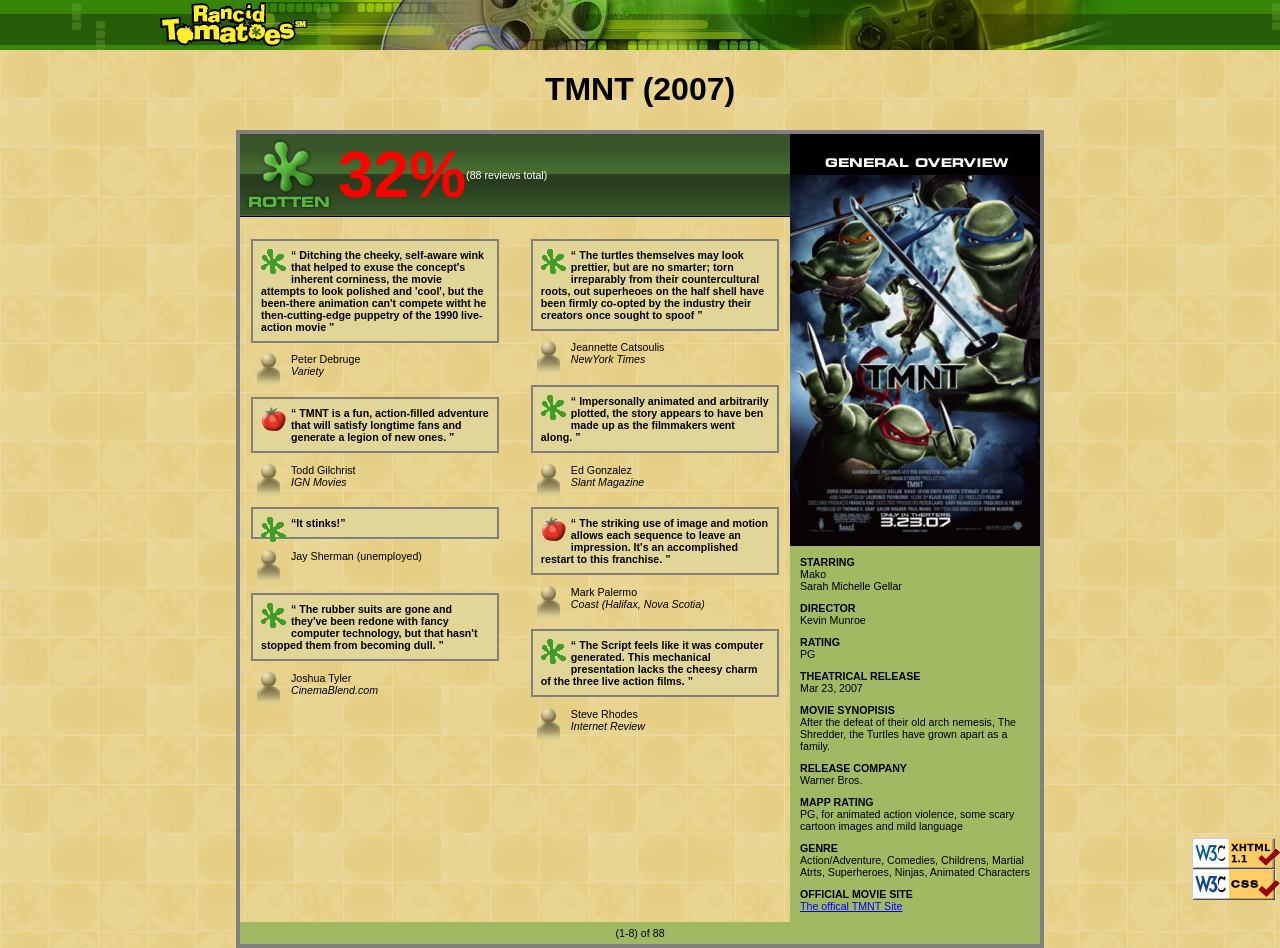
<file: index.html>
<!--
    Name: Yalin Zhang
    Course: CSC 4370/6370 Web Programming
    Assignment: Homework 2 - My Movie Review

    Description:
    This page recreates the TMNT movie review layout using
    semantic HTML, CSS Grid, Flexbox, and responsive design.

    Contents:
    Movie rating, critic reviews, general overview,
    responsive layout, and validation links.
-->
<!DOCTYPE html>
<html lang="en">

<head>
    <meta charset="UTF-8">
    <meta name="viewport" content="width=device-width, initial-scale=1.0">

    <title>MMR - My Movie Review</title>

    <link rel="icon" type="image/gif" href="rotten.gif">
    <link rel="stylesheet" href="styles.css">
    <link rel="stylesheet" href="print.css" media="print">
</head>

<body>
<header id="banner">
    <img src="banner.png" alt="Rancid Tomatoes">
</header>
<h1 id="movie-title">TMNT (2007)</h1>
<main id="content">

    <div id="reviews">

    <div id="rating">
        <img src="rottenbig.png" alt="Rotten">
        <span class="score">32%</span>
        <span class="review-total">(88 reviews total)</span>
    </div>
    <div id="review-columns">

    <!-- LEFT COLUMN -->
    <div class="review-column" id="left-column">

        <!-- Review 1 -->
        <div class="review">

            <p class="review-box">
                <img src="rotten.gif" alt="Rotten">
                <q>
                    Ditching the cheeky, self-aware wink that helped to exuse
                    the concept's inherent corniness, the movie attempts to look
                    polished and 'cool', but the been-there animation can't compete
                    witht he then-cutting-edge puppetry of the 1990 live-action movie
                </q>
            </p>

            <p class="critic">
            <img src="critic.gif" alt="Critic">
            <span class="critic-info">
            Peter Debruge<br>
            <em>Variety</em>
            </span>
            </p>

        </div>


        <!-- Review 3 -->
        <div class="review">

            <p class="review-box">
                <img src="fresh.gif" alt="Fresh">
                <q>
                    TMNT is a fun, action-filled adventure that will satisfy longtime
                    fans and generate a legion of new ones.
                </q>
            </p>

            <p class="critic">
            <img src="critic.gif" alt="Critic">
            <span class="critic-info">
            Todd Gilchrist<br>
            <em>IGN Movies</em>
            </span>
            </p>

        </div>


        <!-- Review 5 -->
        <div class="review">

            <p class="review-box">
                <img src="rotten.gif" alt="Rotten">
                <q>It stinks!</q>
            </p>

            <p class="critic">
            <img src="critic.gif" alt="Critic">
            <span class="critic-info">
            Jay Sherman (unemployed)
            </span>
            </p>

        </div>


        <!-- Review 7 -->
        <div class="review">

            <p class="review-box">
                <img src="rotten.gif" alt="Rotten">
                <q>
                    The rubber suits are gone and they've been redone with fancy
                    computer technology, but that hasn't stopped them from becoming dull.
                </q>
            </p>

            <p class="critic">
           <img src="critic.gif" alt="Critic">
           <span class="critic-info">
            Joshua Tyler<br>
           <em>CinemaBlend.com</em>
           </span>
           </p>

        </div>

    </div>


    <!-- RIGHT COLUMN -->
    <div class="review-column" id="right-column">

        <!-- Review 2 -->
        <div class="review">

            <p class="review-box">
                <img src="rotten.gif" alt="Rotten">
                <q>
                    The turtles themselves may look prettier, but are no smarter;
                    torn irreparably from their countercultural roots, out superheoes
                    on the half shell have been firmly co-opted by the industry their
                    creators once sought to spoof
                </q>
            </p>

            <p class="critic">
            <img src="critic.gif" alt="Critic">
            <span class="critic-info">
             Jeannette Catsoulis<br>
            <em>NewYork Times</em>
            </span>
            </p>

        </div>


        <!-- Review 4 -->
        <div class="review">

            <p class="review-box">
                <img src="rotten.gif" alt="Rotten">
                <q>
                    Impersonally animated and arbitrarily plotted, the story appears
                    to have ben made up as the filmmakers went along.
                </q>
            </p>

            <p class="critic">
            <img src="critic.gif" alt="Critic">
            <span class="critic-info">
            Ed Gonzalez<br>
            <em>Slant Magazine</em>
            </span>
            </p>

        </div>


        <!-- Review 6 -->
        <div class="review">

            <p class="review-box">
                <img src="fresh.gif" alt="Fresh">
                <q>
                    The striking use of image and motion allows each sequence to leave
                    an impression. It's an accomplished restart to this franchise.
                </q>
            </p>

            <p class="critic">
            <img src="critic.gif" alt="Critic">
            <span class="critic-info">
            Mark Palermo<br>
            <em>Coast (Halifax, Nova Scotia)</em>
            </span>
            </p>

        </div>


        <!-- Review 8 -->
        <div class="review">

            <p class="review-box">
                <img src="rotten.gif" alt="Rotten">
                <q>
                    The Script feels like it was computer generated. This mechanical
                    presentation lacks the cheesy charm of the three live action films.
                </q>
            </p>

            <p class="critic">
           <img src="critic.gif" alt="Critic">
           <span class="critic-info">
            Steve Rhodes<br>
           <em>Internet Review</em>
           </span>
           </p>

        </div>

    </div>

</div>

</div>

    <aside id="overview">

    <img id="overview-image"
         src="generaloverview.png"
         alt="TMNT movie poster">
         <dl id="movie-info">

    <dt>STARRING</dt>
    <dd>Mako</dd>
    <dd>Sarah Michelle Gellar</dd>
    <dt>DIRECTOR</dt>
    <dd>Kevin Munroe</dd>

    <dt>RATING</dt>
    <dd>PG</dd>
    <dt>THEATRICAL RELEASE</dt>
    <dd>Mar 23, 2007</dd>

    <dt>MOVIE SYNOPISIS</dt>
    <dd>
    After the defeat of their old arch nemesis, The Shredder,
    the Turtles have grown apart as a family.
    </dd>
     <dt>RELEASE COMPANY</dt>
    <dd>Warner Bros.</dd>

    <dt>MAPP RATING</dt>
    <dd>
    PG, for animated action violence, some scary cartoon images
    and mild language
    </dd>
    <dt>GENRE</dt>
    <dd>
    Action/Adventure, Comedies, Childrens, Martial Atrts,
    Superheroes, Ninjas, Animated Characters
    </dd>

    <dt>OFFICIAL MOVIE SITE</dt>
    <dd>
    <a href="https://www.tmnt.com/">The offical TMNT Site</a>
    </dd>
    </dl>

    </aside>
<footer id="review-footer">
    <p>(1-8) of 88</p>
</footer>
</main>
<div id="validators">

    <a href="https://validator.w3.org/">
        <img src="w3c-xhtml.png" alt="Valid HTML">
    </a>

    <a href="https://jigsaw.w3.org/css-validator/">
        <img src="w3c-css.png" alt="Valid CSS">
    </a>

</div>
</body>

</html>
</file>
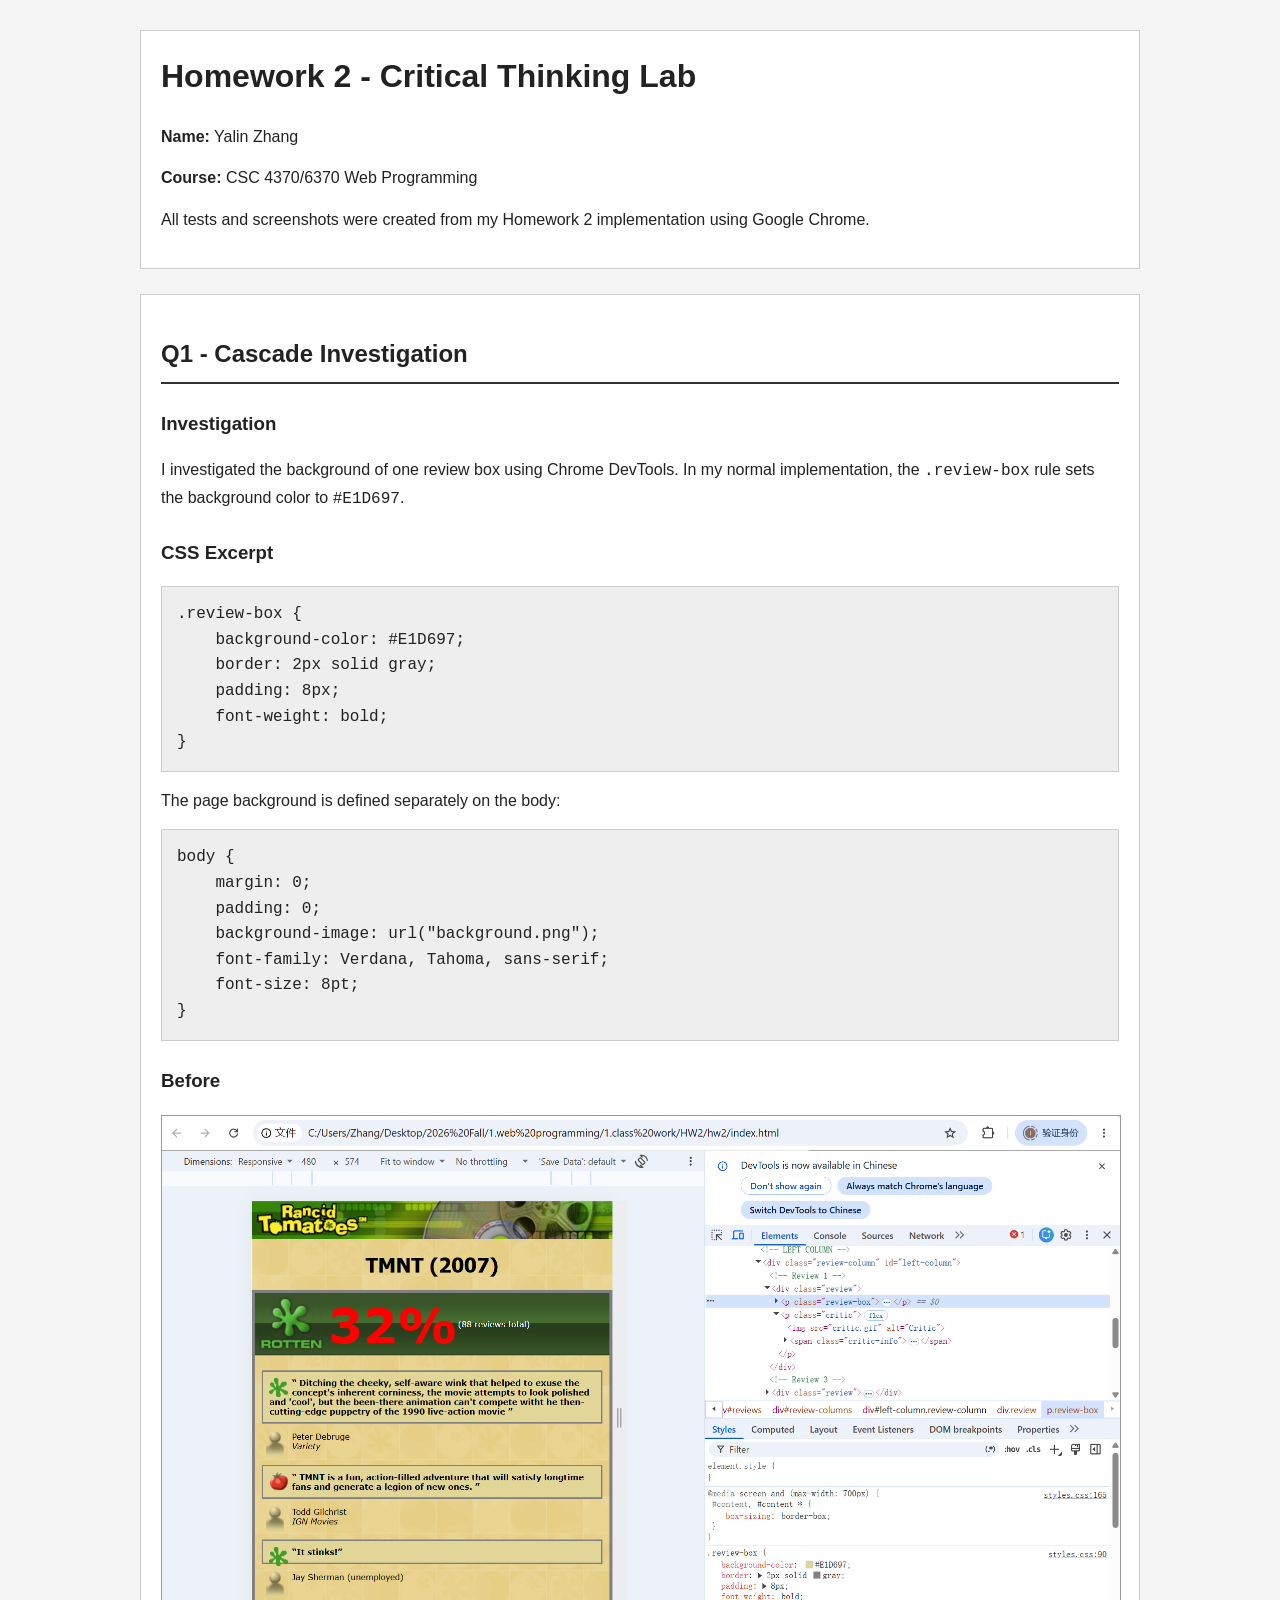
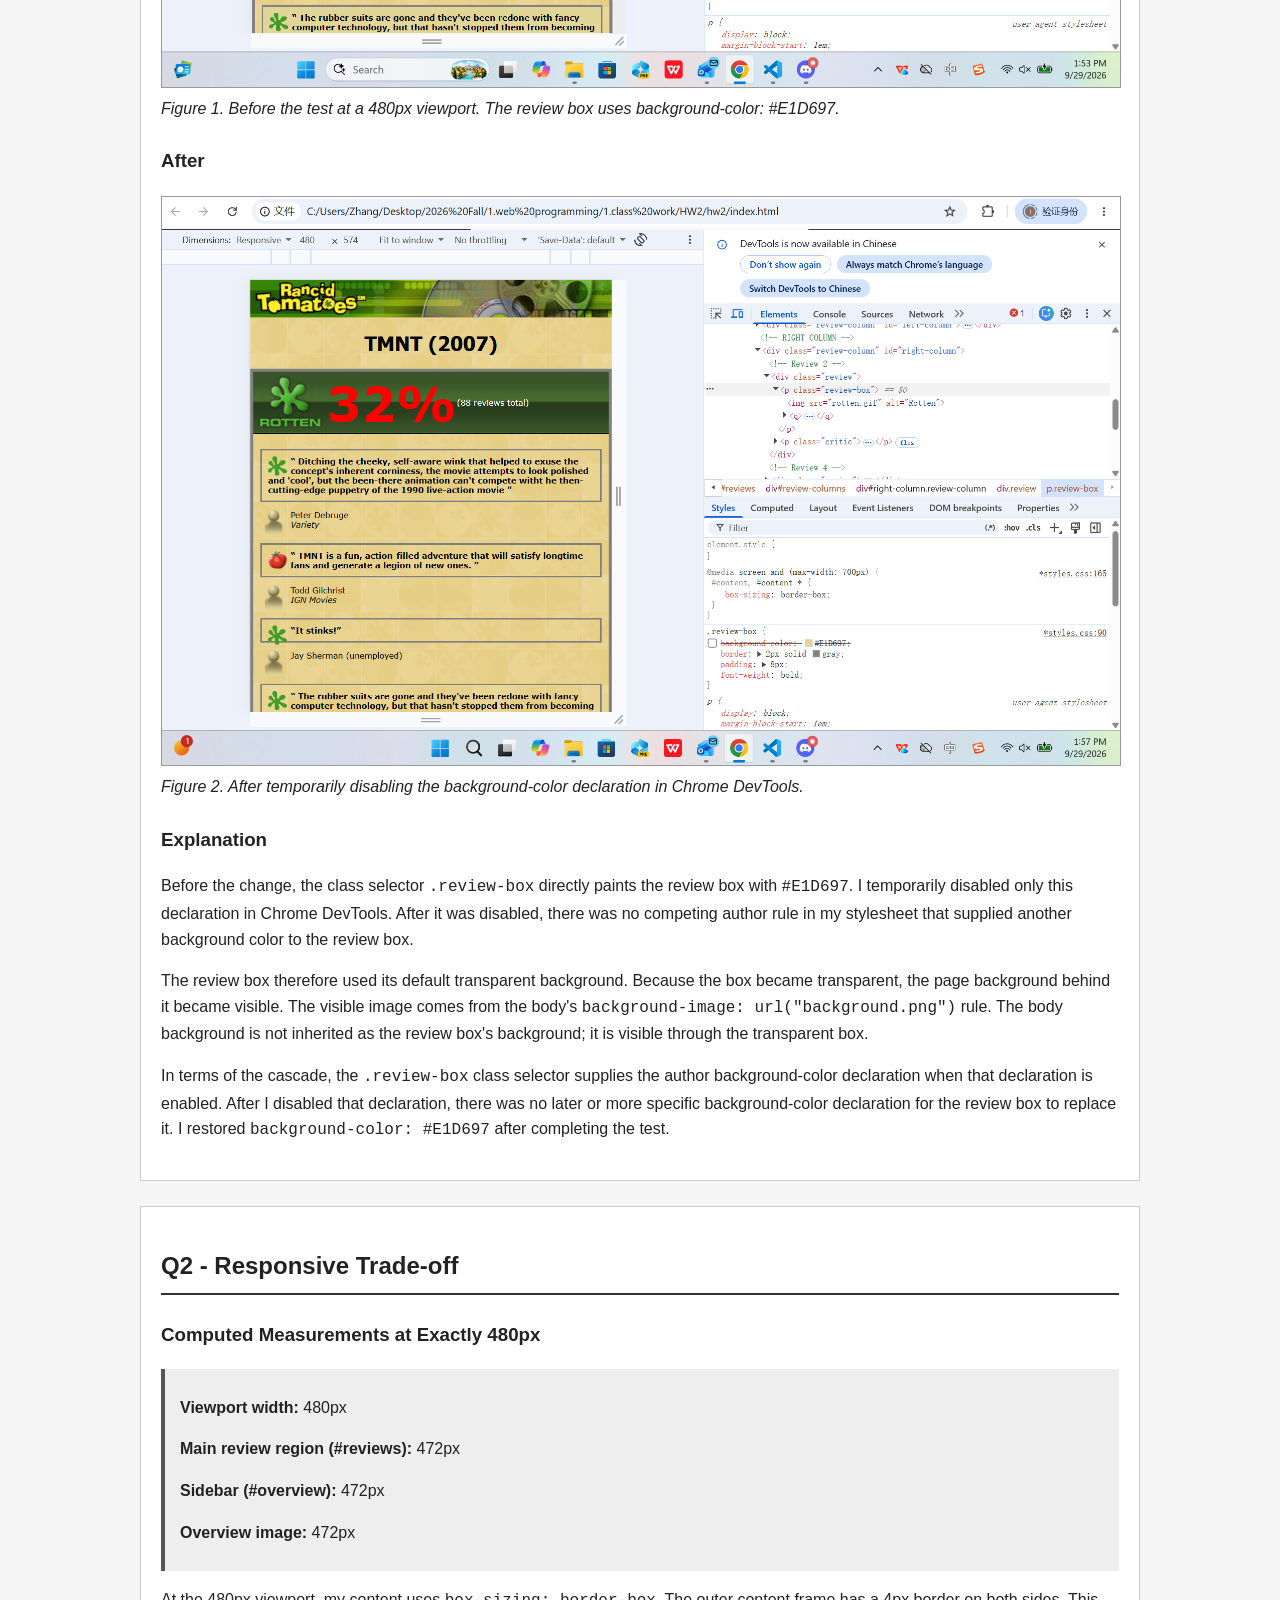
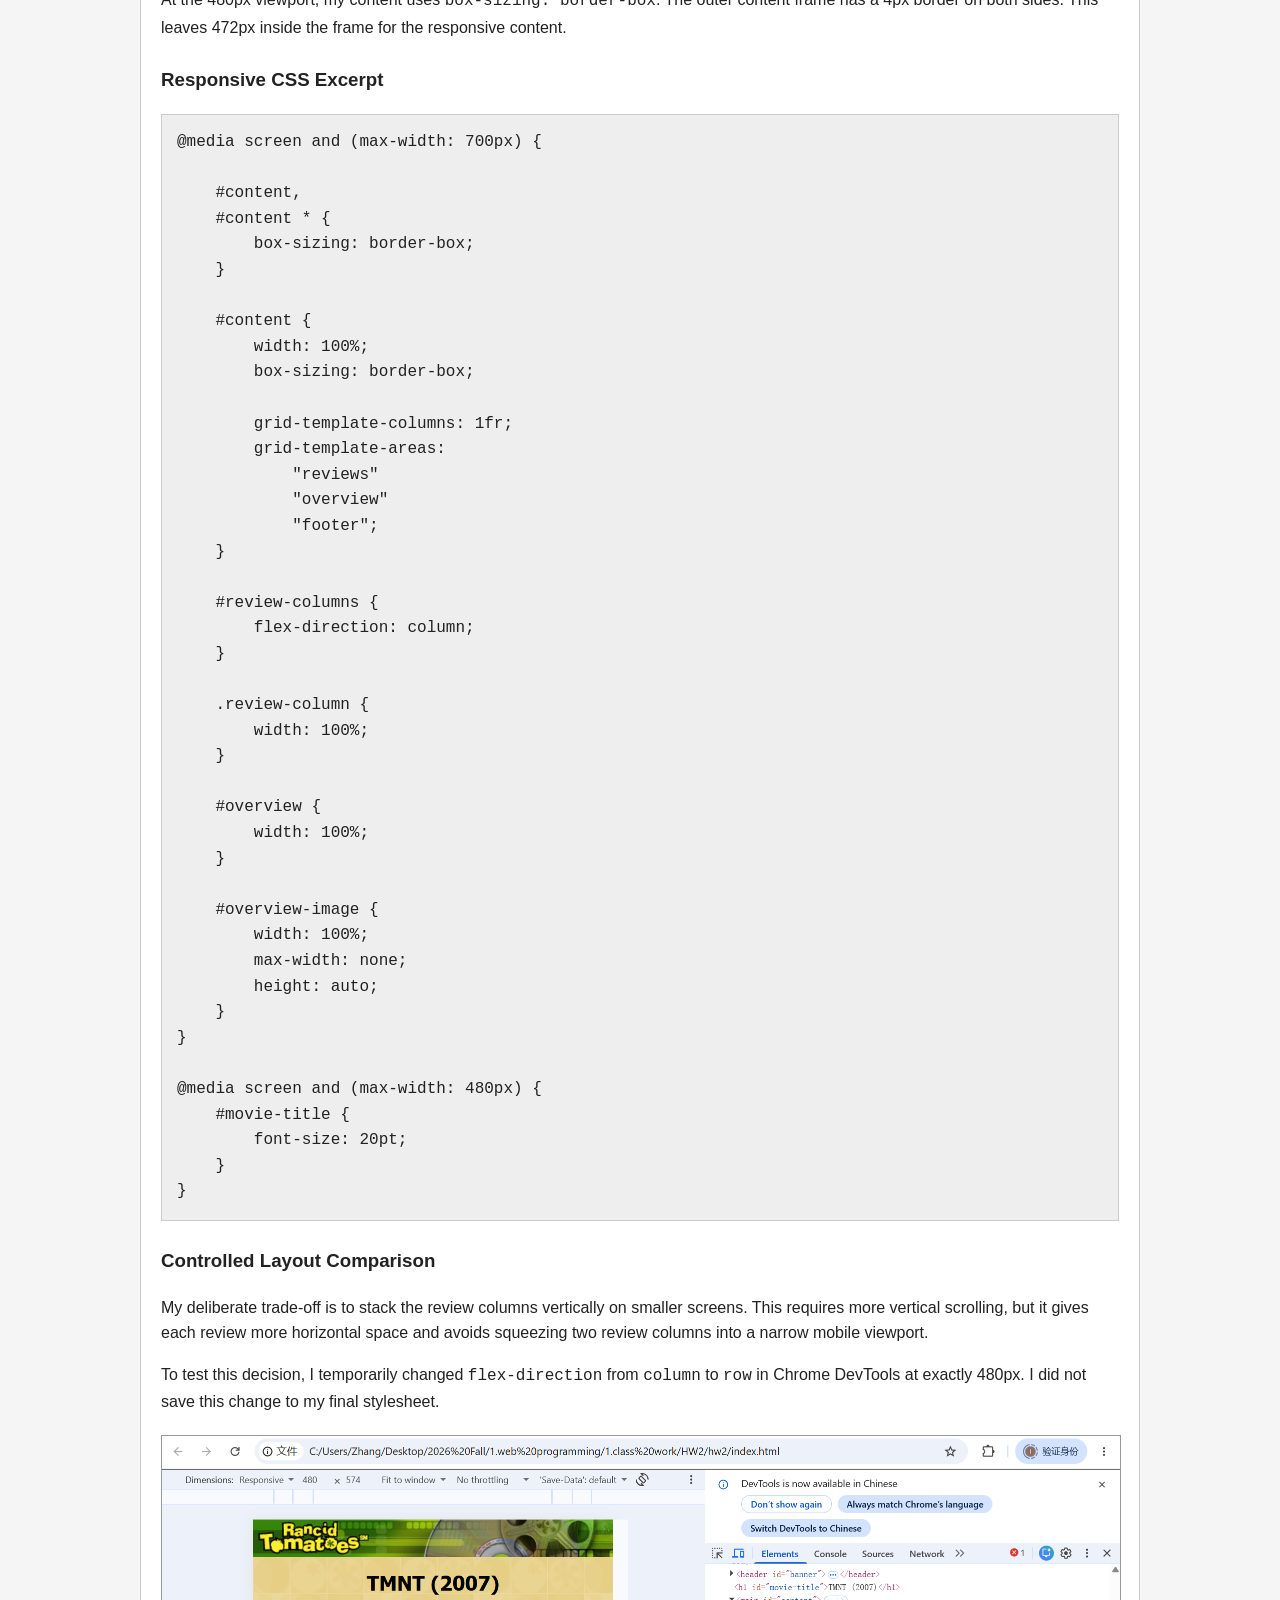
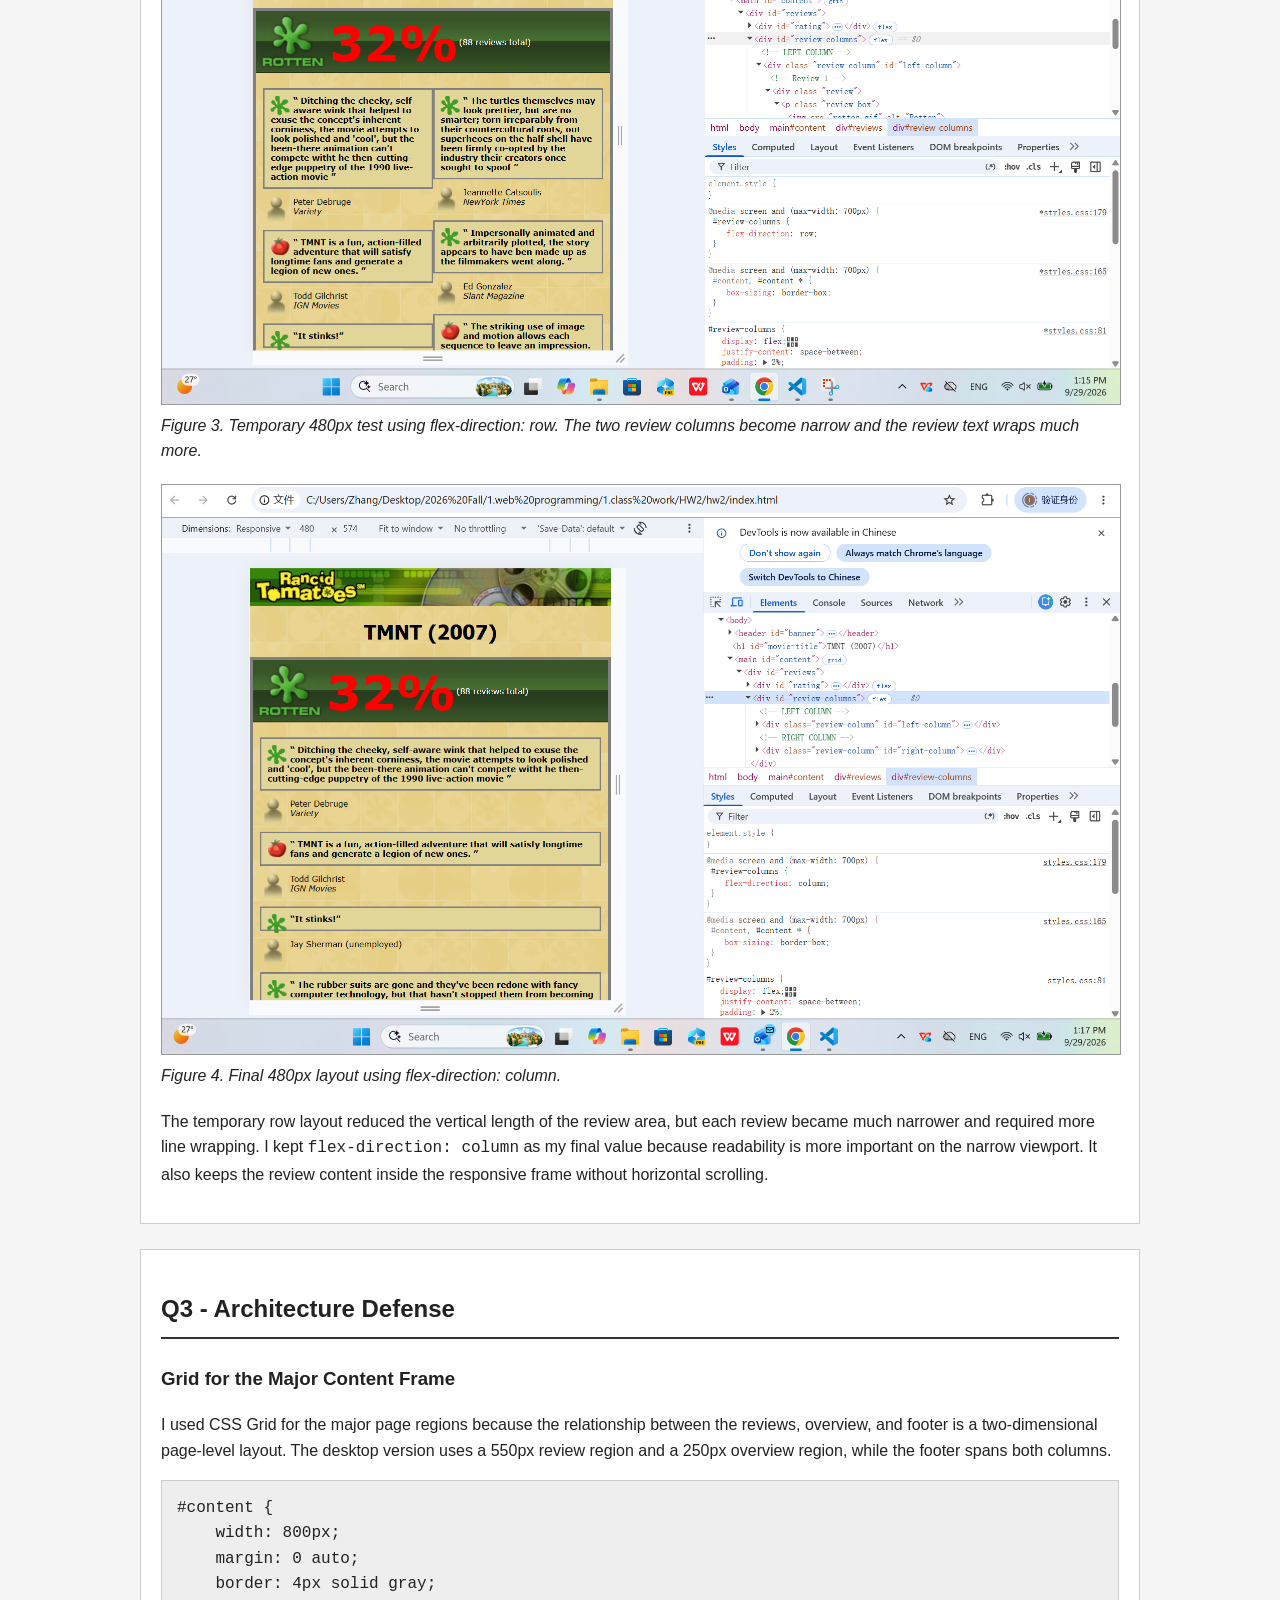
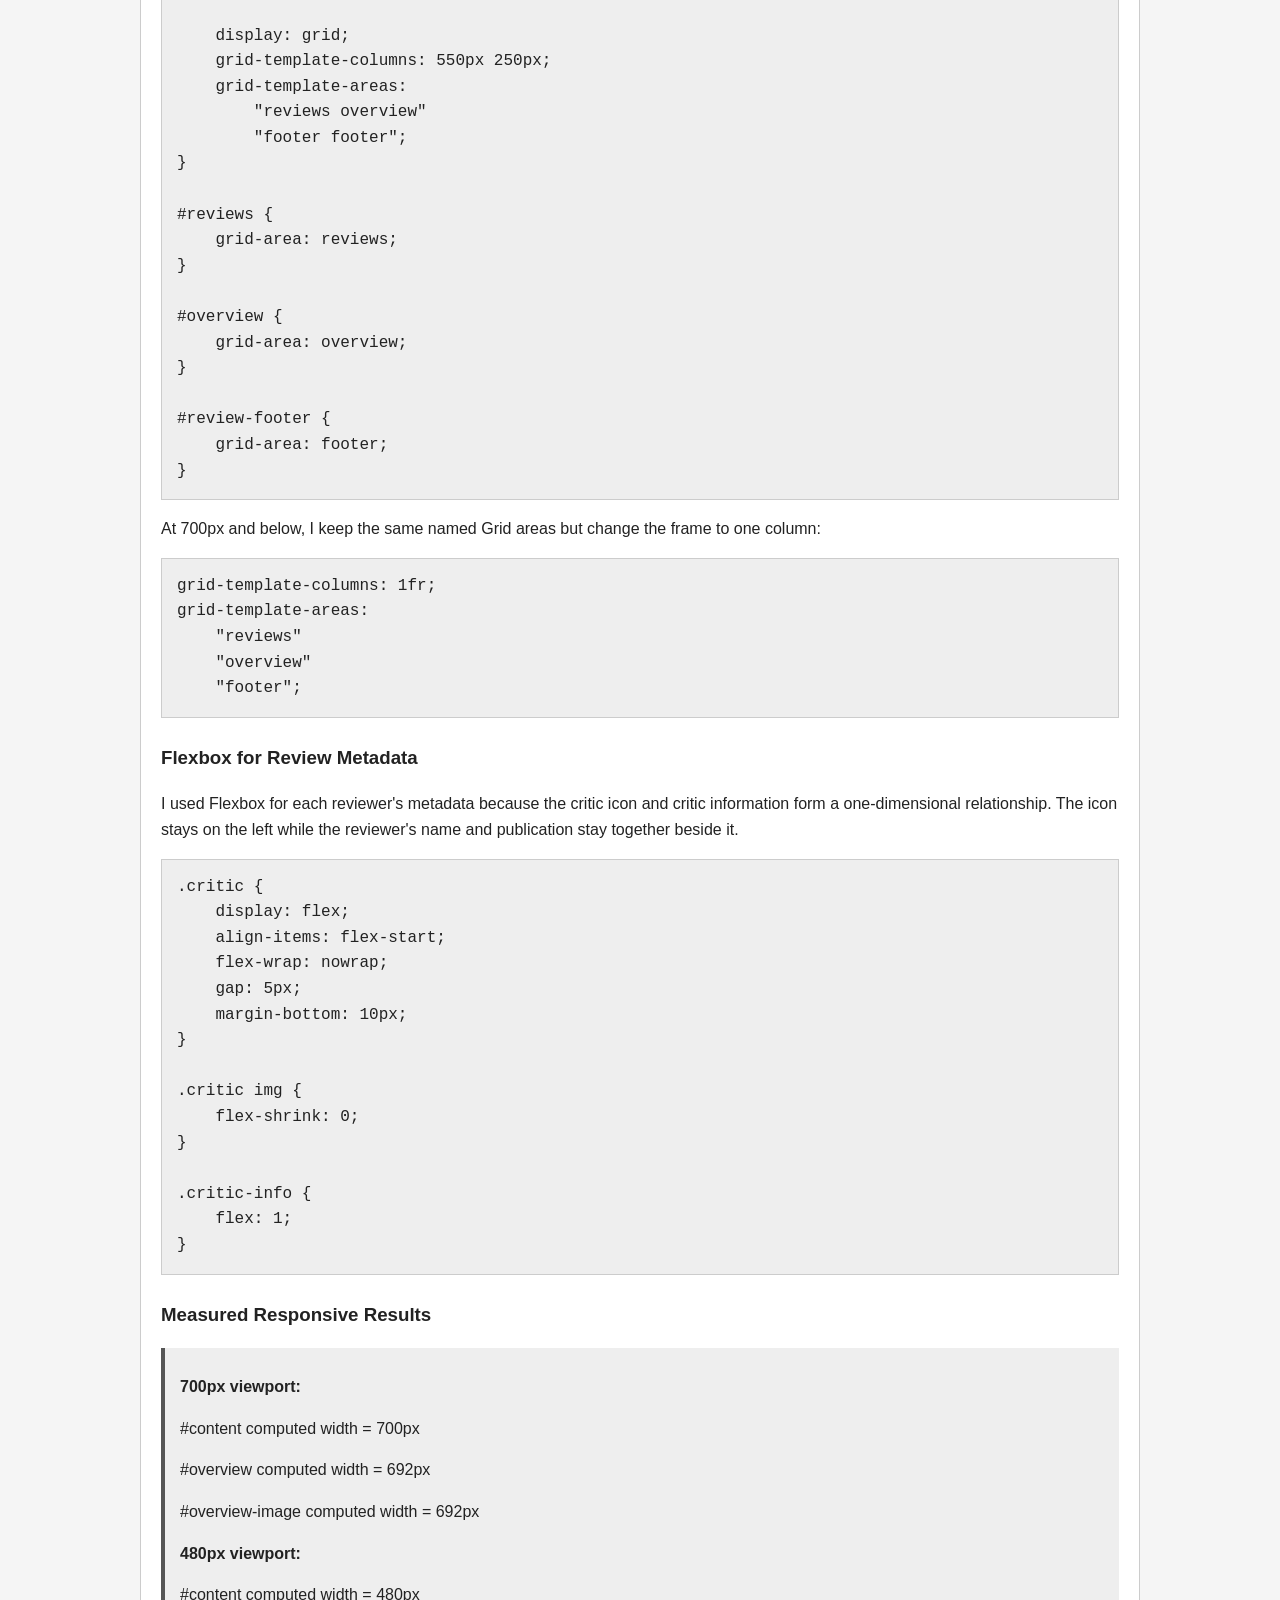
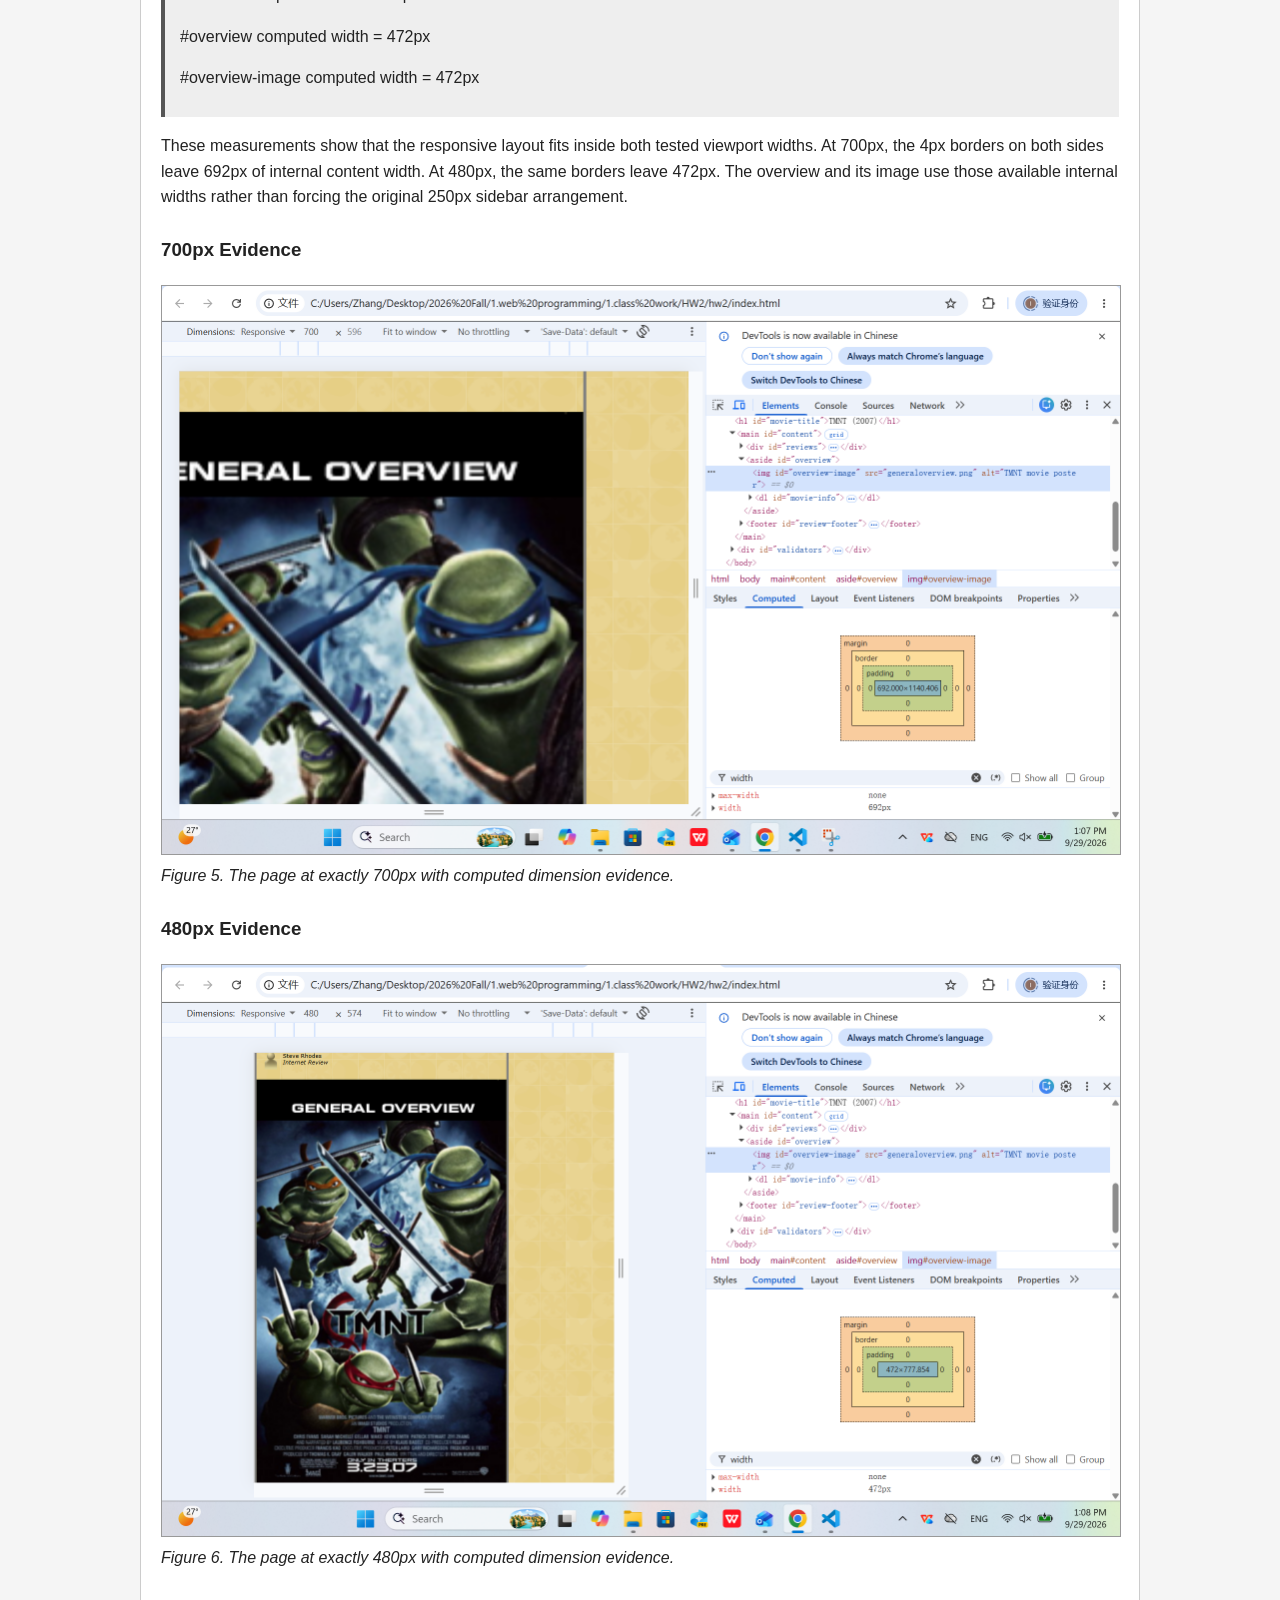
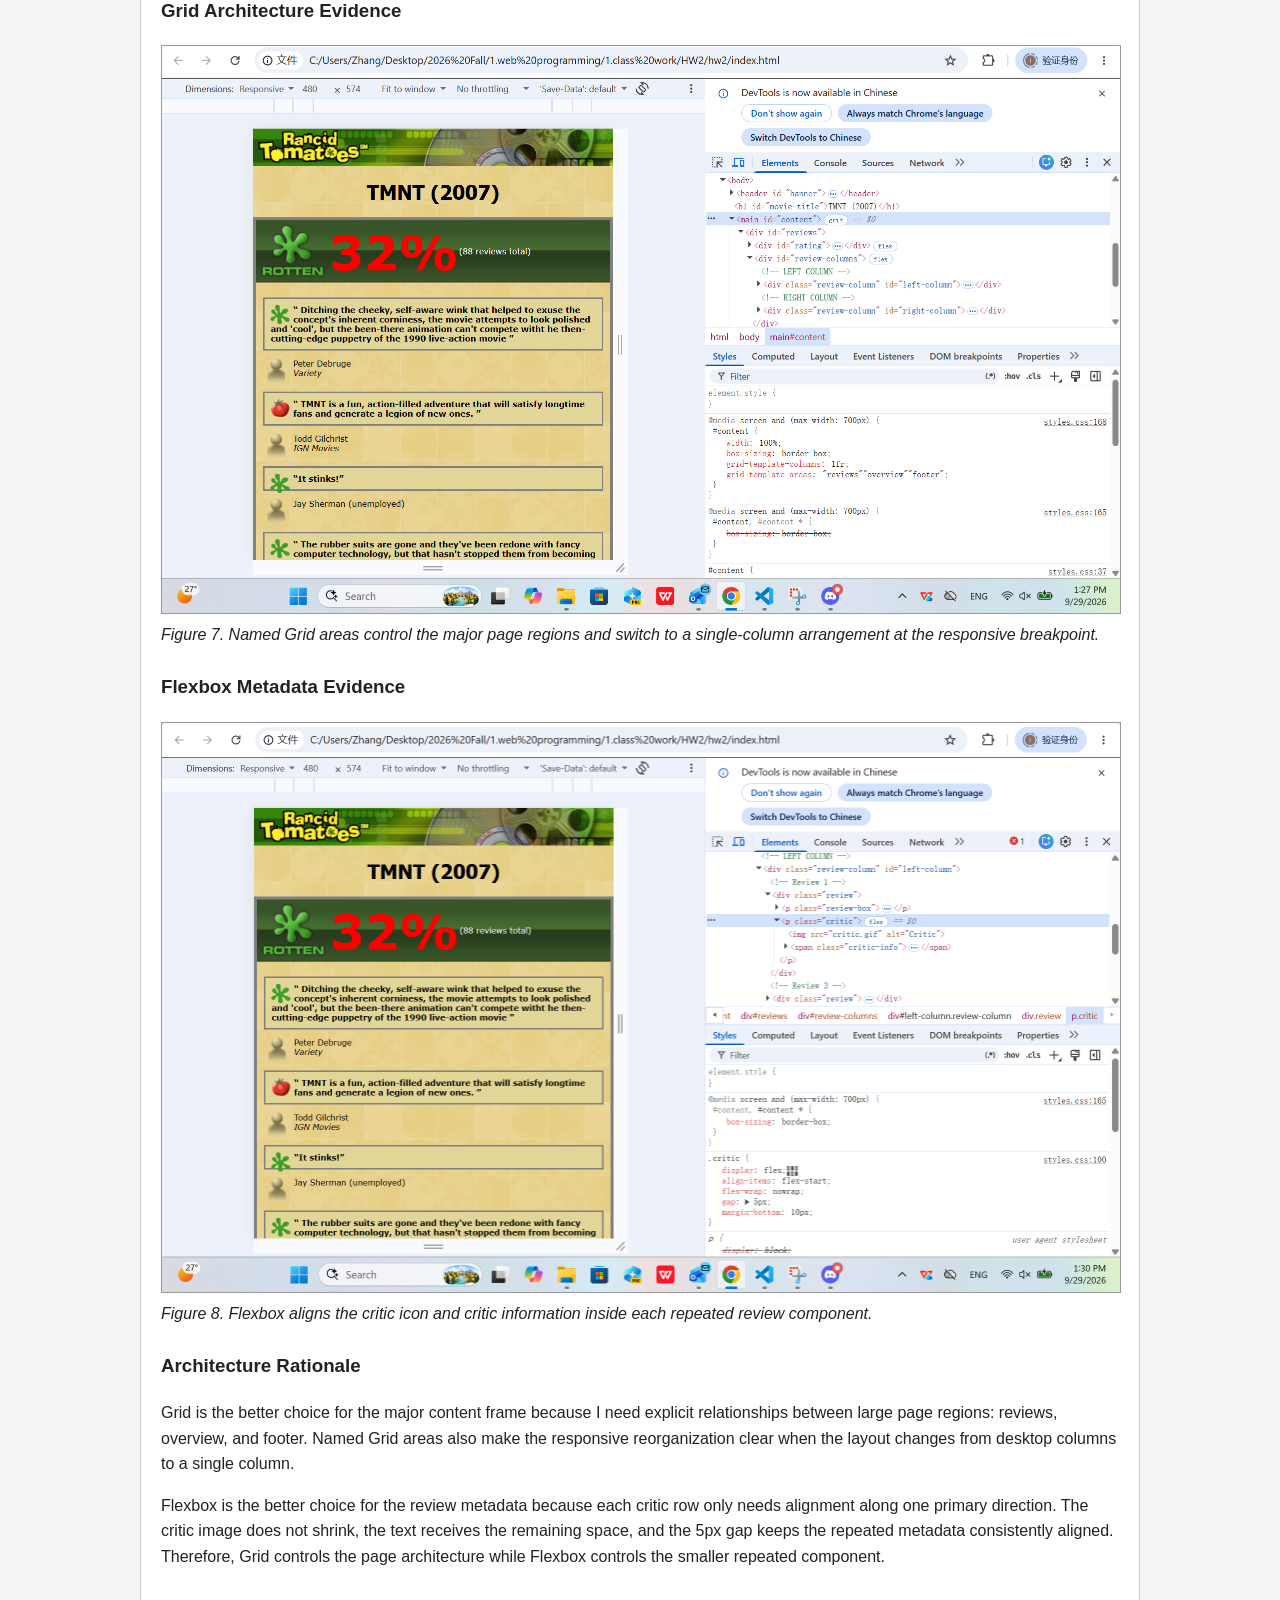
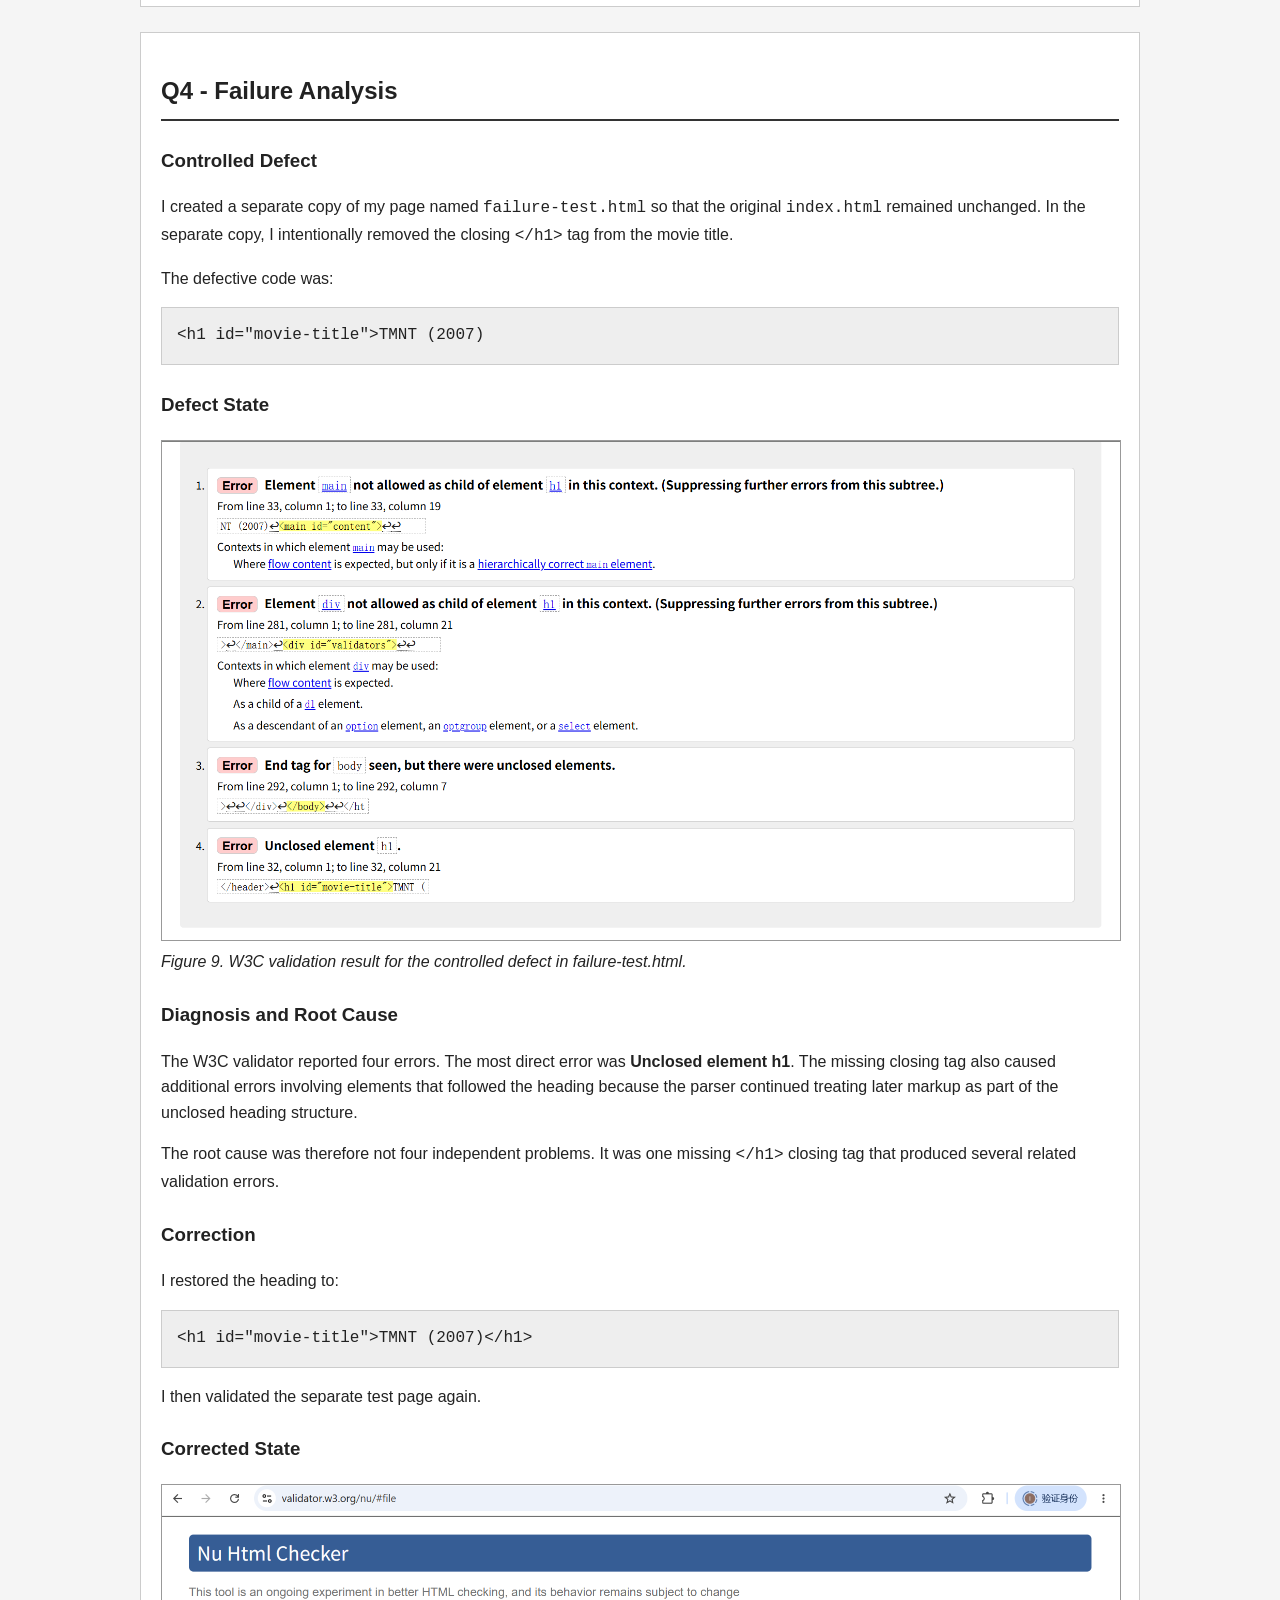
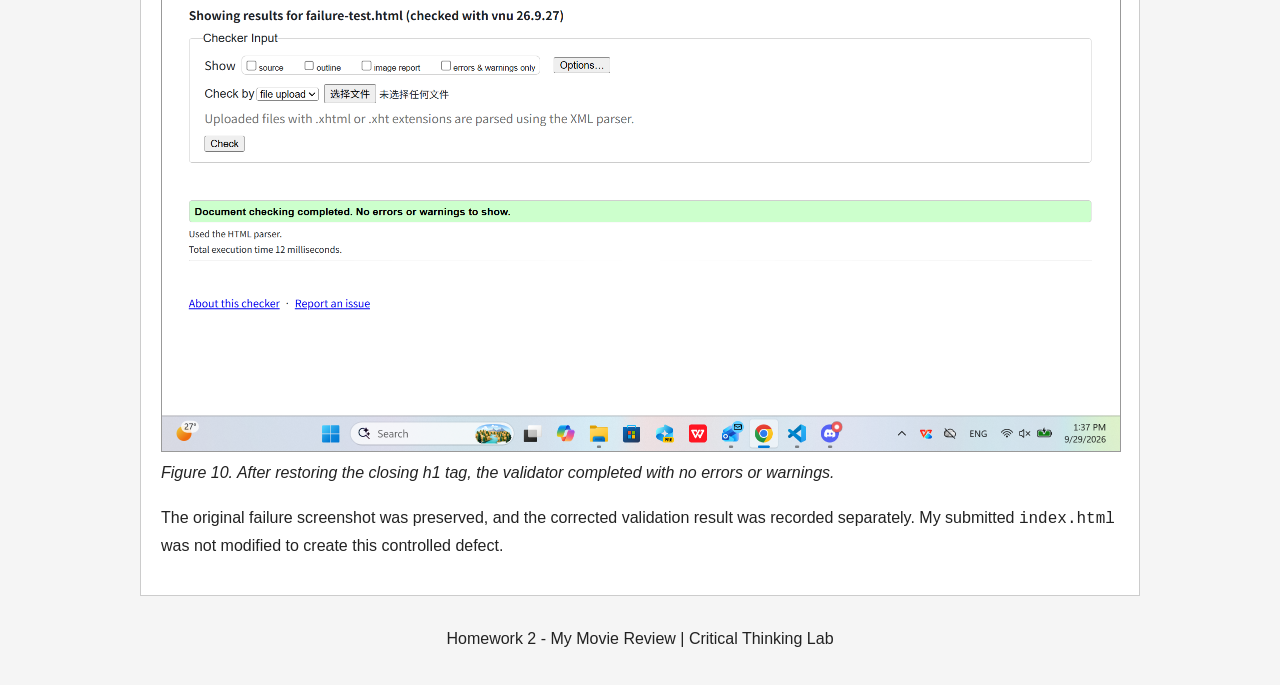
<file: critical-thinking.html>
<!--
    Name: Yalin Zhang
    Course: CSC 4370/6370 Web Programming
    Assignment: Homework 2 - Critical Thinking Lab

    Description:
    This page documents the Critical Thinking Lab for Homework 2.
    It includes implementation-specific evidence, measurements,
    code excerpts, responsive layout analysis, and failure analysis.

    Contents:
    Q1 - Cascade Investigation
    Q2 - Responsive Trade-off
    Q3 - Architecture Defense
    Q4 - Failure Analysis
-->

<!DOCTYPE html>
<html lang="en">

<head>
    <meta charset="UTF-8">
    <meta name="viewport" content="width=device-width, initial-scale=1.0">

    <title>Homework 2 - Critical Thinking Lab</title>

    <style>
        body {
            max-width: 1000px;
            margin: 0 auto;
            padding: 30px;
            font-family: Arial, Helvetica, sans-serif;
            line-height: 1.6;
            color: #222;
            background-color: #f5f5f5;
        }

        header,
        section {
            background-color: white;
            border: 1px solid #ccc;
            padding: 20px;
            margin-bottom: 25px;
        }

        h1 {
            margin-top: 0;
        }

        h2 {
            border-bottom: 2px solid #333;
            padding-bottom: 8px;
        }

        h3 {
            margin-top: 25px;
        }

        code {
            font-family: Consolas, monospace;
        }

        pre {
            background-color: #eeeeee;
            border: 1px solid #cccccc;
            padding: 15px;
            overflow-x: auto;
        }

        figure {
            margin: 20px 0;
        }

        figure img {
            display: block;
            max-width: 100%;
            height: auto;
            border: 1px solid #999;
        }

        figcaption {
            margin-top: 8px;
            font-style: italic;
        }

        .measurement {
            background-color: #eeeeee;
            border-left: 4px solid #555;
            padding: 10px 15px;
        }

        footer {
            text-align: center;
            margin: 30px 0;
        }
    </style>
</head>

<body>

    <header>
        <h1>Homework 2 - Critical Thinking Lab</h1>

        <p>
            <strong>Name:</strong> Yalin Zhang
        </p>

        <p>
            <strong>Course:</strong> CSC 4370/6370 Web Programming
        </p>

        <p>
            All tests and screenshots were created from my Homework 2
            implementation using Google Chrome.
        </p>
    </header>


    <main>

        <!-- =========================================================
             Q1
             ========================================================= -->

        <section id="q1">

            <h2>Q1 - Cascade Investigation</h2>

            <h3>Investigation</h3>

            <p>
                I investigated the background of one review box using
                Chrome DevTools. In my normal implementation, the
                <code>.review-box</code> rule sets the background color
                to <code>#E1D697</code>.
            </p>

            <h3>CSS Excerpt</h3>

            <pre><code>.review-box {
    background-color: #E1D697;
    border: 2px solid gray;
    padding: 8px;
    font-weight: bold;
}</code></pre>

            <p>
                The page background is defined separately on the body:
            </p>

            <pre><code>body {
    margin: 0;
    padding: 0;
    background-image: url("background.png");
    font-family: Verdana, Tahoma, sans-serif;
    font-size: 8pt;
}</code></pre>

            <h3>Before</h3>

            <figure>
                <img
                    src="evidence/q1-before-background.png"
                    alt="480 pixel viewport showing the review box before removing its background color">
                <figcaption>
                    Figure 1. Before the test at a 480px viewport.
                    The review box uses background-color: #E1D697.
                </figcaption>
            </figure>

            <h3>After</h3>

            <figure>
                <img
                    src="evidence/q1-after-background.png"
                    alt="480 pixel viewport showing the review box after temporarily disabling its background color">
                <figcaption>
                    Figure 2. After temporarily disabling the
                    background-color declaration in Chrome DevTools.
                </figcaption>
            </figure>

            <h3>Explanation</h3>

            <p>
                Before the change, the class selector
                <code>.review-box</code> directly paints the review box
                with <code>#E1D697</code>. I temporarily disabled only
                this declaration in Chrome DevTools. After it was
                disabled, there was no competing author rule in my
                stylesheet that supplied another background color to
                the review box.
            </p>

            <p>
                The review box therefore used its default transparent
                background. Because the box became transparent, the
                page background behind it became visible. The visible
                image comes from the body's
                <code>background-image: url("background.png")</code>
                rule. The body background is not inherited as the
                review box's background; it is visible through the
                transparent box.
            </p>

            <p>
                In terms of the cascade, the
                <code>.review-box</code> class selector supplies the
                author background-color declaration when that
                declaration is enabled. After I disabled that
                declaration, there was no later or more specific
                background-color declaration for the review box to
                replace it. I restored
                <code>background-color: #E1D697</code> after completing
                the test.
            </p>

        </section>


        <!-- =========================================================
             Q2
             ========================================================= -->

        <section id="q2">

            <h2>Q2 - Responsive Trade-off</h2>

            <h3>Computed Measurements at Exactly 480px</h3>

            <div class="measurement">
                <p><strong>Viewport width:</strong> 480px</p>

                <p>
                    <strong>Main review region (#reviews):</strong>
                    472px
                </p>

                <p>
                    <strong>Sidebar (#overview):</strong>
                    472px
                </p>

                <p>
                    <strong>Overview image:</strong>
                    472px
                </p>
            </div>

            <p>
                At the 480px viewport, my content uses
                <code>box-sizing: border-box</code>. The outer content
                frame has a 4px border on both sides. This leaves 472px
                inside the frame for the responsive content.
            </p>

            <h3>Responsive CSS Excerpt</h3>

            <pre><code>@media screen and (max-width: 700px) {

    #content,
    #content * {
        box-sizing: border-box;
    }

    #content {
        width: 100%;
        box-sizing: border-box;

        grid-template-columns: 1fr;
        grid-template-areas:
            "reviews"
            "overview"
            "footer";
    }

    #review-columns {
        flex-direction: column;
    }

    .review-column {
        width: 100%;
    }

    #overview {
        width: 100%;
    }

    #overview-image {
        width: 100%;
        max-width: none;
        height: auto;
    }
}

@media screen and (max-width: 480px) {
    #movie-title {
        font-size: 20pt;
    }
}</code></pre>

            <h3>Controlled Layout Comparison</h3>

            <p>
                My deliberate trade-off is to stack the review columns
                vertically on smaller screens. This requires more
                vertical scrolling, but it gives each review more
                horizontal space and avoids squeezing two review
                columns into a narrow mobile viewport.
            </p>

            <p>
                To test this decision, I temporarily changed
                <code>flex-direction</code> from
                <code>column</code> to <code>row</code> in Chrome
                DevTools at exactly 480px. I did not save this change
                to my final stylesheet.
            </p>

            <figure>
                <img
                    src="evidence/q2-480px-row-test.png"
                    alt="480 pixel viewport with review columns temporarily changed to a row">
                <figcaption>
                    Figure 3. Temporary 480px test using
                    flex-direction: row. The two review columns become
                    narrow and the review text wraps much more.
                </figcaption>
            </figure>

            <figure>
                <img
                    src="evidence/q2-480px-column-final.png"
                    alt="480 pixel viewport using the final single-column review layout">
                <figcaption>
                    Figure 4. Final 480px layout using
                    flex-direction: column.
                </figcaption>
            </figure>

            <p>
                The temporary row layout reduced the vertical length of
                the review area, but each review became much narrower
                and required more line wrapping. I kept
                <code>flex-direction: column</code> as my final value
                because readability is more important on the narrow
                viewport. It also keeps the review content inside the
                responsive frame without horizontal scrolling.
            </p>

        </section>


        <!-- =========================================================
             Q3
             ========================================================= -->

        <section id="q3">

            <h2>Q3 - Architecture Defense</h2>

            <h3>Grid for the Major Content Frame</h3>

            <p>
                I used CSS Grid for the major page regions because the
                relationship between the reviews, overview, and footer
                is a two-dimensional page-level layout. The desktop
                version uses a 550px review region and a 250px overview
                region, while the footer spans both columns.
            </p>

            <pre><code>#content {
    width: 800px;
    margin: 0 auto;
    border: 4px solid gray;

    display: grid;
    grid-template-columns: 550px 250px;
    grid-template-areas:
        "reviews overview"
        "footer footer";
}

#reviews {
    grid-area: reviews;
}

#overview {
    grid-area: overview;
}

#review-footer {
    grid-area: footer;
}</code></pre>

            <p>
                At 700px and below, I keep the same named Grid areas but
                change the frame to one column:
            </p>

            <pre><code>grid-template-columns: 1fr;
grid-template-areas:
    "reviews"
    "overview"
    "footer";</code></pre>

            <h3>Flexbox for Review Metadata</h3>

            <p>
                I used Flexbox for each reviewer's metadata because the
                critic icon and critic information form a
                one-dimensional relationship. The icon stays on the
                left while the reviewer's name and publication stay
                together beside it.
            </p>

            <pre><code>.critic {
    display: flex;
    align-items: flex-start;
    flex-wrap: nowrap;
    gap: 5px;
    margin-bottom: 10px;
}

.critic img {
    flex-shrink: 0;
}

.critic-info {
    flex: 1;
}</code></pre>

            <h3>Measured Responsive Results</h3>

            <div class="measurement">
                <p><strong>700px viewport:</strong></p>
                <p>#content computed width = 700px</p>
                <p>#overview computed width = 692px</p>
                <p>#overview-image computed width = 692px</p>

                <p><strong>480px viewport:</strong></p>
                <p>#content computed width = 480px</p>
                <p>#overview computed width = 472px</p>
                <p>#overview-image computed width = 472px</p>
            </div>

            <p>
                These measurements show that the responsive layout fits
                inside both tested viewport widths. At 700px, the
                4px borders on both sides leave 692px of internal
                content width. At 480px, the same borders leave 472px.
                The overview and its image use those available internal
                widths rather than forcing the original 250px sidebar
                arrangement.
            </p>

            <h3>700px Evidence</h3>

            <figure>
                <img
                    src="evidence/hw2-700px-computed.png"
                    alt="Homework 2 page at exactly 700 pixels with computed width evidence">
                <figcaption>
                    Figure 5. The page at exactly 700px with computed
                    dimension evidence.
                </figcaption>
            </figure>

            <h3>480px Evidence</h3>

            <figure>
                <img
                    src="evidence/hw2-480px-computed.png"
                    alt="Homework 2 page at exactly 480 pixels with computed width evidence">
                <figcaption>
                    Figure 6. The page at exactly 480px with computed
                    dimension evidence.
                </figcaption>
            </figure>

            <h3>Grid Architecture Evidence</h3>

            <figure>
                <img
                    src="evidence/q3-grid-architecture.png"
                    alt="Chrome DevTools showing the named Grid layout used by the main content frame">
                <figcaption>
                    Figure 7. Named Grid areas control the major page
                    regions and switch to a single-column arrangement
                    at the responsive breakpoint.
                </figcaption>
            </figure>

            <h3>Flexbox Metadata Evidence</h3>

            <figure>
                <img
                    src="evidence/q3-flex-reviewer-metadata.png"
                    alt="Chrome DevTools showing Flexbox used for critic metadata">
                <figcaption>
                    Figure 8. Flexbox aligns the critic icon and critic
                    information inside each repeated review component.
                </figcaption>
            </figure>

            <h3>Architecture Rationale</h3>

            <p>
                Grid is the better choice for the major content frame
                because I need explicit relationships between large
                page regions: reviews, overview, and footer. Named Grid
                areas also make the responsive reorganization clear
                when the layout changes from desktop columns to a
                single column.
            </p>

            <p>
                Flexbox is the better choice for the review metadata
                because each critic row only needs alignment along one
                primary direction. The critic image does not shrink,
                the text receives the remaining space, and the 5px gap
                keeps the repeated metadata consistently aligned.
                Therefore, Grid controls the page architecture while
                Flexbox controls the smaller repeated component.
            </p>

        </section>


        <!-- =========================================================
             Q4
             ========================================================= -->

        <section id="q4">

            <h2>Q4 - Failure Analysis</h2>

            <h3>Controlled Defect</h3>

            <p>
                I created a separate copy of my page named
                <code>failure-test.html</code> so that the original
                <code>index.html</code> remained unchanged. In the
                separate copy, I intentionally removed the closing
                <code>&lt;/h1&gt;</code> tag from the movie title.
            </p>

            <p>
                The defective code was:
            </p>

            <pre><code>&lt;h1 id="movie-title"&gt;TMNT (2007)</code></pre>

            <h3>Defect State</h3>

            <figure>
                <img
                    src="evidence/q4-failure-validation.png"
                    alt="W3C validator showing errors caused by an unclosed h1 element in failure-test.html">
                <figcaption>
                    Figure 9. W3C validation result for the controlled
                    defect in failure-test.html.
                </figcaption>
            </figure>

            <h3>Diagnosis and Root Cause</h3>

            <p>
                The W3C validator reported four errors. The most direct
                error was <strong>Unclosed element h1</strong>. The
                missing closing tag also caused additional errors
                involving elements that followed the heading because
                the parser continued treating later markup as part of
                the unclosed heading structure.
            </p>

            <p>
                The root cause was therefore not four independent
                problems. It was one missing
                <code>&lt;/h1&gt;</code> closing tag that produced
                several related validation errors.
            </p>

            <h3>Correction</h3>

            <p>
                I restored the heading to:
            </p>

            <pre><code>&lt;h1 id="movie-title"&gt;TMNT (2007)&lt;/h1&gt;</code></pre>

            <p>
                I then validated the separate test page again.
            </p>

            <h3>Corrected State</h3>

            <figure>
                <img
                    src="evidence/q4-corrected-validation.png"
                    alt="W3C validator showing no errors or warnings after correcting failure-test.html">
                <figcaption>
                    Figure 10. After restoring the closing h1 tag, the
                    validator completed with no errors or warnings.
                </figcaption>
            </figure>

            <p>
                The original failure screenshot was preserved, and the
                corrected validation result was recorded separately.
                My submitted <code>index.html</code> was not modified
                to create this controlled defect.
            </p>

        </section>

    </main>


    <footer>
        <p>
            Homework 2 - My Movie Review | Critical Thinking Lab
        </p>
    </footer>

</body>

</html>
</file>
<file: styles.css>
/*
    Name: Yalin Zhang
    Course: CSC 4370/6370 Web Programming
    Assignment: Homework 2 - My Movie Review

    Description:
    This stylesheet recreates the TMNT movie review layout
    using CSS Grid, Flexbox, and responsive design.

    Contents:
    Page background, banner, movie rating, review columns,
    general overview, footer, validators, and responsive layout.
*/
body {
    margin: 0;
    padding: 0;
    background-image: url("background.png");
    font-family: Verdana, Tahoma, sans-serif;
    font-size: 8pt;
}
#banner {
    height: 50px;
    background-image: url("bannerbackground.png");
    background-repeat: repeat-x;
    text-align: center;
}

#banner img {
    height: 50px;
}
#movie-title {
    font-family: Tahoma, Verdana, sans-serif;
    font-size: 24pt;
    font-weight: bold;
    text-align: center;
}
#content {
    width: 800px;
    margin: 0 auto;
    border: 4px solid gray;

    display: grid;
    grid-template-columns: 550px 250px;
    grid-template-areas:
        "reviews overview"
        "footer footer";
}
#reviews {
    grid-area: reviews;
}

#overview {
    grid-area: overview;
}

#review-footer {
    grid-area: footer;
}
#rating {
    height: 83px;
    background-image: url("rottenbackground.png");
    background-repeat: repeat-x;

    display: flex;
    align-items: center;
}
#rating img {
    height: 83px;
}

#rating .score {
    font-size: 48pt;
    font-weight: bold;
    color: red;
}

#rating .review-total {
    color: white;
    font-size: 8pt;
}
#review-columns {
    display: flex;
    justify-content: space-between;
    padding: 2%;
}

.review-column {
    width: 47%;
}
.review-box {
    background-color: #E1D697;
    border: 2px solid gray;
    padding: 8px;
    font-weight: bold;
}
.review-box img {
    float: left;
    margin-right: 5px;
}
.critic {
    display: flex;
    align-items: flex-start;
    flex-wrap: nowrap;
    gap: 5px;
    margin-bottom: 10px;
}

.critic img {
    flex-shrink: 0;
}
.critic-info {
    flex: 1;
}

.critic em {
    font-style: italic;
}
#overview {
    background-color: #A2B964;
    font-family: Arial, sans-serif;
    font-size: 8pt;
}
#overview-image {
    display: block;
    width: 250px;
}
#movie-info {
    padding: 10px;
    margin: 0;
}
#movie-info dt {
    font-weight: bold;
    margin-top: 10px;
}

#movie-info dt:first-child {
    margin-top: 0;
}

#movie-info dd {
    margin-left: 0;
    margin-bottom: 0;
}
#review-footer {
    background-color: #A2B964;
    text-align: center;
    padding: 5px;
}

#review-footer p {
    margin: 0;
}
#validators {
    position: fixed;
    right: 0;
    bottom: 0;
}

#validators img {
    display: block;
}
@media screen and (max-width: 700px) {

#content,
#content * {
    box-sizing: border-box;
}
    #content {
        width: 100%;
        box-sizing: border-box;

        grid-template-columns: 1fr;
        grid-template-areas:
            "reviews"
            "overview"
            "footer";
    }

    #review-columns {
        flex-direction: column;
    }

    .review-column {
        width: 100%;
    }

    #overview {
    width: 100%;
}

#overview-image {
    width: 100%;
    max-width: none;
    height: auto;
}
}
@media screen and (max-width: 480px) {
    #movie-title {
        font-size: 20pt;
    }
}

#movie-info a {
    color: blue;
    text-decoration: underline;
}
</file>
<file: print.css>
/*
    Yalin Zhang
    CSC 4370/6370 Web Programming
    Homework 2 - My Movie Review
    Print Stylesheet
*/

body {
    background: white;
    color: black;
}

#banner {
    display: none;
}

#content {
    width: 100%;
    border: 1px solid black;
}

#validators {
    display: none;
}

#review-columns {
    display: block;
    padding: 10px;
}

.review-column {
    width: 100%;
}

.review-box {
    page-break-inside: avoid;
}

.review {
    page-break-inside: avoid;
}

#overview {
    page-break-inside: avoid;
}

a {
    color: black;
    text-decoration: underline;
}
</file>
